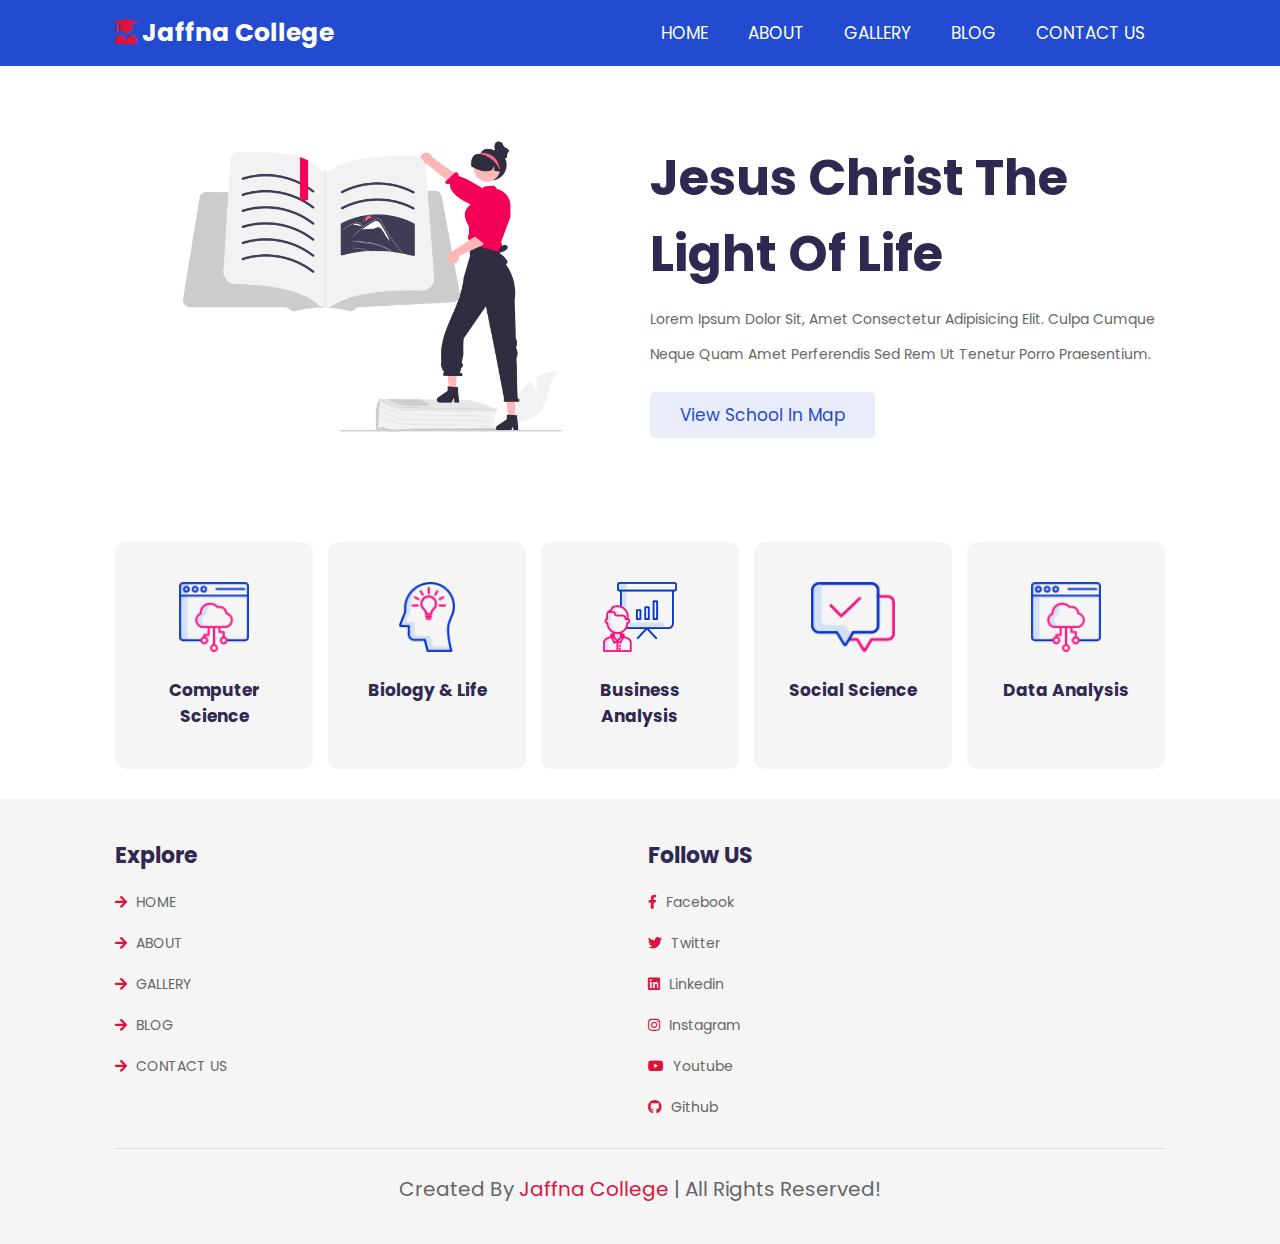
<file: index.html>
<!DOCTYPE html>
<html lang="en">

<head>
    <meta charset="UTF-8">
    <meta http-equiv="X-UA-Compatible" content="IE=edge">
    <meta name="viewport" content="width=device-width, initial-scale=1.0">
    <title>Jaffna College | HOME</title>
    <link rel="shortcut icon" type="images" href="images/logo.jpg">

    <!-- font awesome cdn link  -->
    <link rel="stylesheet" href="https://cdnjs.cloudflare.com/ajax/libs/font-awesome/5.15.4/css/all.min.css">

    <!-- custom css file link  -->
    <link rel="stylesheet" href="css/style.css">

</head>

<body>

    <!-- header section starts  -->

    <header class="header">

        <a href="index.html" class="logo"> <i class="fas fa-user-graduate"></i> Jaffna College </a>

        <div id="menu-btn" class="fas fa-bars"></div>

        <nav class="navbar">
            <ul>
                <li><a href="index.html">HOME</a></li>
                <li><a href="about.html">ABOUT</a></li>
                <li><a href="gallery1.html">GALLERY</a></li>
                <li><a href="blog.html">BLOG</a></li>
                <li><a href="ContactUs/contact.php">CONTACT US</a></li>
            </ul>
        </nav>

    </header>

    <!-- header section ends -->

    <!-- home section starts  -->

    <section class="home">

        <div class="image">
            <img src="images/home-img.png" alt="">
        </div>

        <div class="content">
            <h3>Jesus Christ the Light of Life</h3>
            <p>Lorem ipsum dolor sit, amet consectetur adipisicing elit. Culpa cumque neque quam amet perferendis sed rem ut tenetur porro praesentium.</p>
            <a href="map.html" class="btn">View school in map</a>
        </div>

    </section>

    <!-- home section ends -->

    <!-- categories section starts  -->

    <section class="category">

        <a href="#" class="box">
            <img src="images/category-1.png" alt="">
            <h3>computer science</h3>
        </a>

        <a href="#" class="box">
            <img src="images/category-2.png" alt="">
            <h3>biology & life</h3>
        </a>

        <a href="#" class="box">
            <img src="images/category-3.png" alt="">
            <h3>business analysis</h3>
        </a>

        <a href="#" class="box">
            <img src="images/category-4.png" alt="">
            <h3>social science</h3>
        </a>

        <a href="#" class="box">
            <img src="images/category-5.png" alt="">
            <h3>data analysis</h3>
        </a>

    </section>

    <!-- categories section ends -->












    <!-- footer section starts  -->

    <section class="footer">

        <div class="box-container">

            <div class="box">
                <h3>explore</h3>
                <a href="home.html"> <i class="fas fa-arrow-right"></i> HOME </a>
                <a href="about.html"> <i class="fas fa-arrow-right"></i> ABOUT </a>
                <a href="course-1.html"> <i class="fas fa-arrow-right"></i> GALLERY </a>
                <a href="course-2.html"> <i class="fas fa-arrow-right"></i> BLOG </a>
                <a href="teachers.html"> <i class="fas fa-arrow-right"></i> CONTACT US </a>
            </div>

            <div class="box">
                <h3>Follow US</h3>
                <a href="#"> <i class="fab fa-facebook-f"></i> facebook </a>
                <a href="#"> <i class="fab fa-twitter"></i> twitter </a>
                <a href="#"> <i class="fab fa-linkedin"></i> linkedin </a>
                <a href="#"> <i class="fab fa-instagram"></i> instagram </a>
                <a href="https://www.youtube.com/channel/UCXxTe5lB_fjn1H5azGBgWDw"> <i class="fab fa-youtube"></i> youtube </a>
                <a href="#"> <i class="fab fa-github"></i> github </a>
            </div>

        </div>

        <div class="credit"> created by <span>Jaffna College</span> | all rights reserved! </div>

    </section>

    <!-- footer section ends -->

    <!-- custom js file link  -->
    <script src="js/script.js"></script>

</body>

</html>
</file>
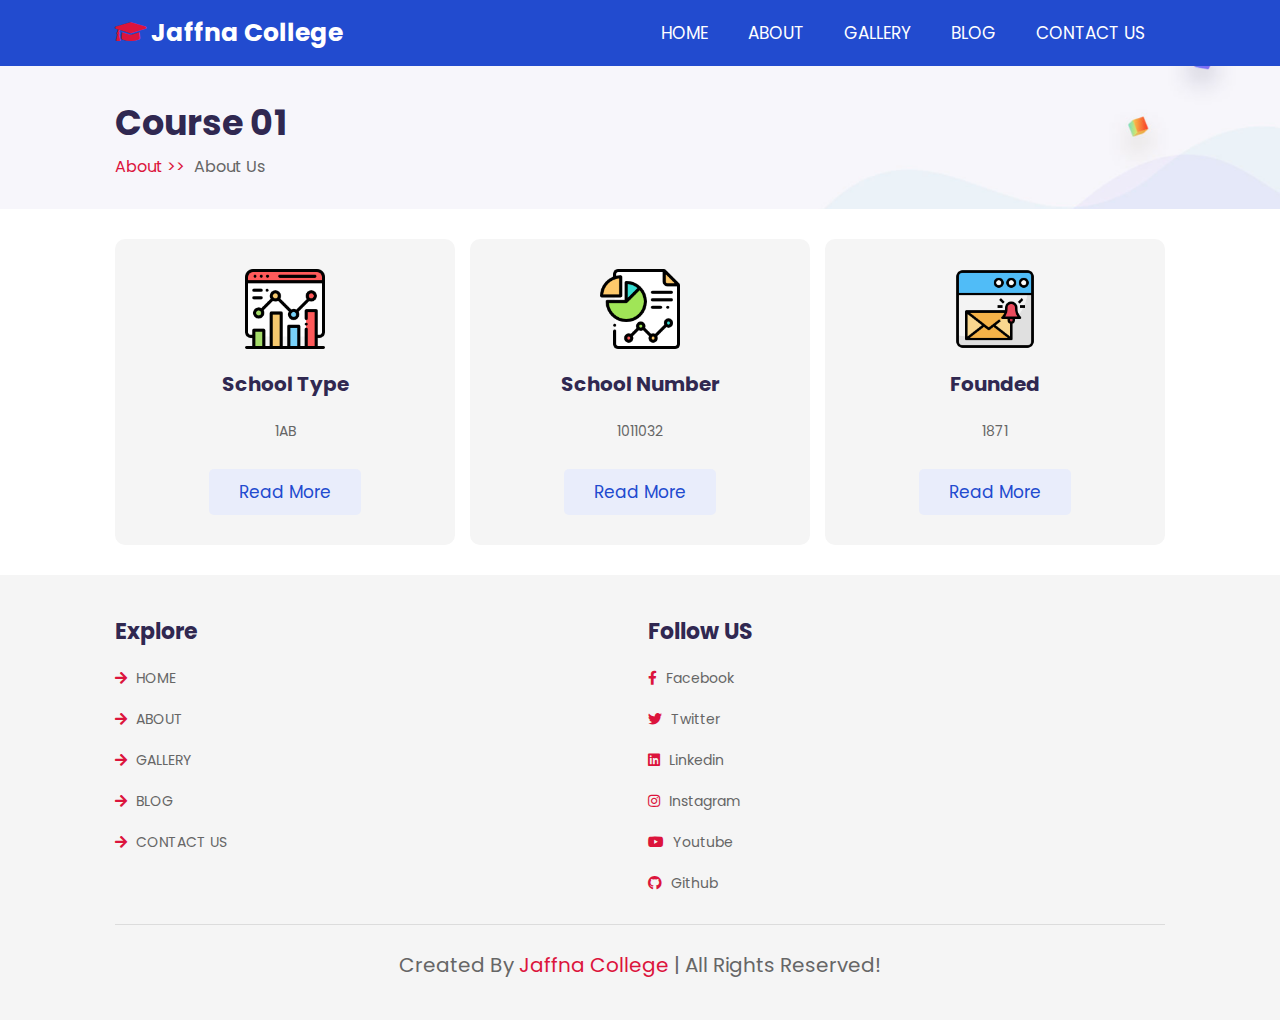
<file: about us.html>
<!DOCTYPE html>
<html lang="en">

<head>
    <meta charset="UTF-8">
    <meta http-equiv="X-UA-Compatible" content="IE=edge">
    <meta name="viewport" content="width=device-width, initial-scale=1.0">
    <title>Jaffna College | HOME</title>
    <link rel="shortcut icon" type="images" href="images/logo.jpg">

    <!-- font awesome cdn link  -->
    <link rel="stylesheet" href="https://cdnjs.cloudflare.com/ajax/libs/font-awesome/5.15.4/css/all.min.css">

    <!-- custom css file link  -->
    <link rel="stylesheet" href="css/style.css">

</head>

<body>

    <!-- header section starts  -->

    <header class="header">

        <a href="home.html" class="logo"> <i class="fas fa-graduation-cap"></i> Jaffna College </a>

        <div id="menu-btn" class="fas fa-bars"></div>

        <nav class="navbar">
            <ul>
                <li><a href="index.html">HOME</a></li>
                <li><a href="about.html">ABOUT</a></li>
                <li><a href="gallery1.html">GALLERY</a></li>
                <li><a href="blog.html">BLOG</a></li>
                <li><a href="ContactUs/contact.php">CONTACT US</a></li>
            </ul>
        </nav>

    </header>

    <!-- header section ends -->

    <section class="heading">
        <h3>course 01</h3>
        <p> <a href="home.html">about >></a> about us </p>
    </section>

    <!-- course-1 section starts  -->

    <section class="course-1">

        <div class="box">
            <img src="images/1.png" alt="">
            <h3>School Type</h3>
            <p>1AB</p>
            <a href="#" class="btn">read more</a>
        </div>

        <div class="box">
            <img src="images/2.png" alt="">
            <h3>School number</h3>
            <p>1011032</p>
            <a href="#" class="btn">read more</a>
        </div>

        <div class="box">
            <img src="images/3.png" alt="">
            <h3>Founded</h3>
            <p>1871</p>
            <a href="#" class="btn">read more</a>
        </div>

    </section>

    <!-- course-1 section ends -->














    <!-- footer section starts  -->

    <section class="footer">

        <div class="box-container">

            <div class="box">
                <h3>explore</h3>
                <a href="home.html"> <i class="fas fa-arrow-right"></i> HOME </a>
                <a href="about.html"> <i class="fas fa-arrow-right"></i> ABOUT </a>
                <a href="course-1.html"> <i class="fas fa-arrow-right"></i> GALLERY </a>
                <a href="course-2.html"> <i class="fas fa-arrow-right"></i> BLOG </a>
                <a href="teachers.html"> <i class="fas fa-arrow-right"></i> CONTACT US </a>
            </div>

            <div class="box">
                <h3>Follow US</h3>
                <a href="#"> <i class="fab fa-facebook-f"></i> facebook </a>
                <a href="#"> <i class="fab fa-twitter"></i> twitter </a>
                <a href="#"> <i class="fab fa-linkedin"></i> linkedin </a>
                <a href="#"> <i class="fab fa-instagram"></i> instagram </a>
                <a href="https://www.youtube.com/channel/UCXxTe5lB_fjn1H5azGBgWDw"> <i class="fab fa-youtube"></i> youtube </a>
                <a href="#"> <i class="fab fa-github"></i> github </a>
            </div>

        </div>

        <div class="credit"> created by <span>Jaffna College</span> | all rights reserved! </div>

    </section>


    <!-- custom js file link  -->
    <script src="js/script.js"></script>

</body>

</html>
</file>
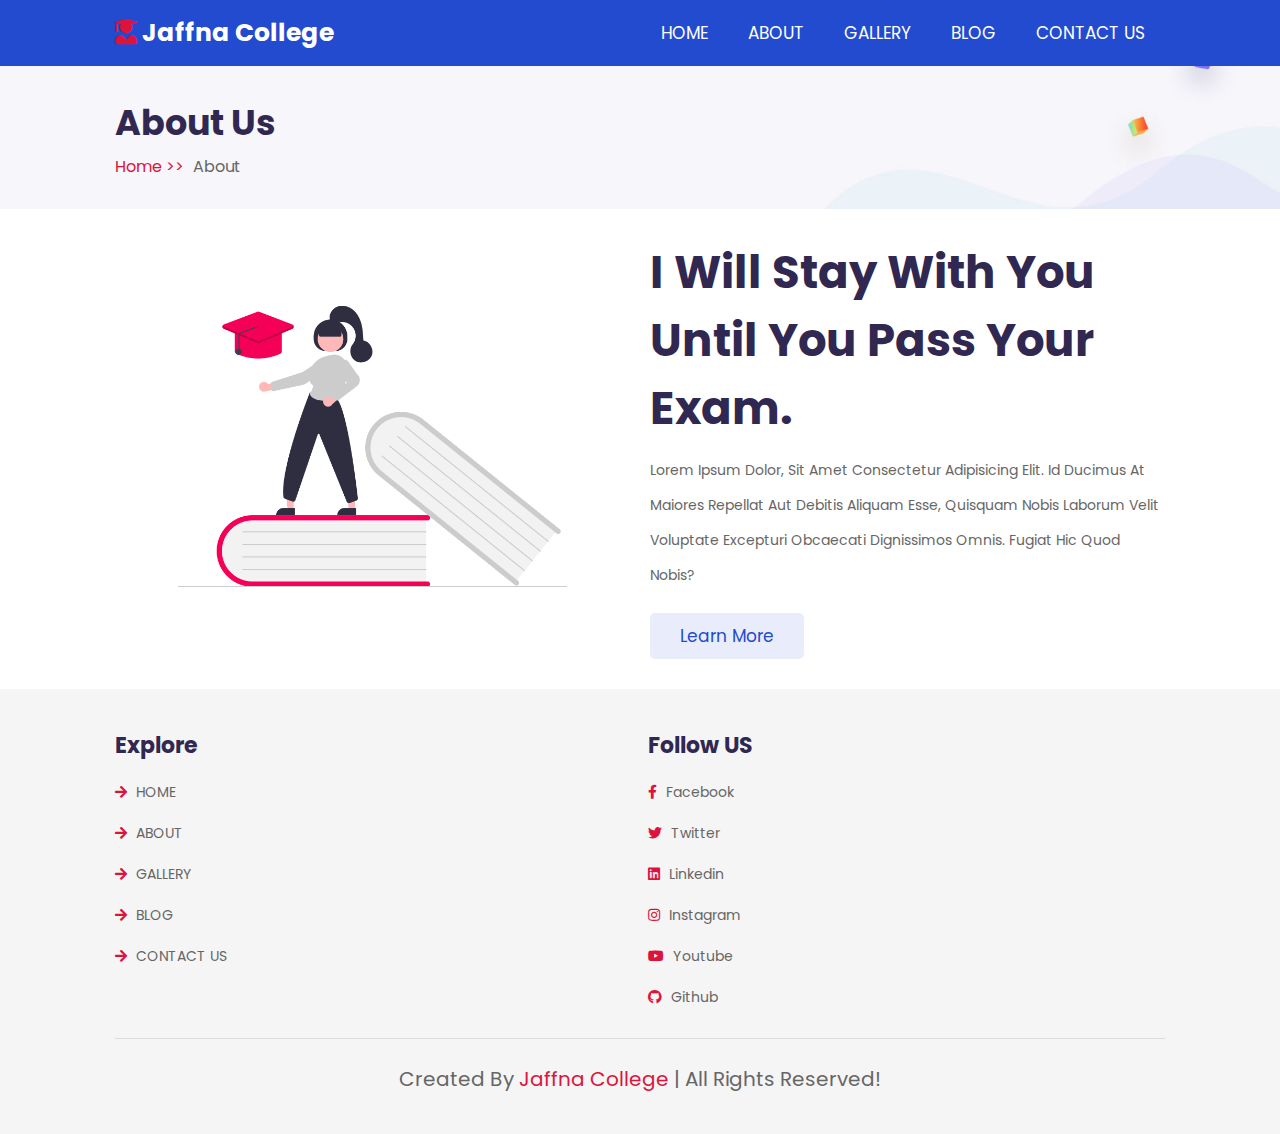
<file: about.html>
<!DOCTYPE html>
<html lang="en">

<head>
    <meta charset="UTF-8">
    <meta http-equiv="X-UA-Compatible" content="IE=edge">
    <meta name="viewport" content="width=device-width, initial-scale=1.0">
    <title>Jaffna College | About</title>
    <link rel="shortcut icon" type="images" href="images/logo.jpg">

    <!-- font awesome cdn link  -->
    <link rel="stylesheet" href="https://cdnjs.cloudflare.com/ajax/libs/font-awesome/5.15.4/css/all.min.css">

    <!-- custom css file link  -->
    <link rel="stylesheet" href="css/style.css">

</head>

<body>

    <!-- header section starts  -->

    <header class="header">

        <a href="index.html" class="logo"> <i class="fas fa-user-graduate"></i> Jaffna College </a>

        <div id="menu-btn" class="fas fa-bars"></div>

        <nav class="navbar">
            <ul>
                <li><a href="index.html">HOME</a></li>
                <li><a href="about.html">ABOUT</a></li>
                <li><a href="gallery1.html">GALLERY</a></li>
                <li><a href="blog.html">BLOG</a></li>
                <li><a href="ContactUs/contact.php">CONTACT US</a></li>
            </ul>
        </nav>

    </header>

    <!-- header section ends -->

    <section class="heading">
        <h3>about us</h3>
        <p> <a href="home.html">home >></a> about </p>
    </section>

    <!-- about section starts  -->

    <section class="about">

        <div class="image">
            <img src="images/about-img.png" alt="">
        </div>

        <div class="content">
            <h3>I will stay with you until you pass your exam.</h3>
            <p>Lorem ipsum dolor, sit amet consectetur adipisicing elit. Id ducimus at maiores repellat aut debitis aliquam esse, quisquam nobis laborum velit voluptate excepturi obcaecati dignissimos omnis. Fugiat hic quod nobis?</p>
            <a href="about us.html" class="btn">learn more</a>
        </div>

    </section>

    <!-- about section ends -->






















    <!-- footer section starts  -->

    <section class="footer">

        <div class="box-container">

            <div class="box">
                <h3>explore</h3>
                <a href="home.html"> <i class="fas fa-arrow-right"></i> HOME </a>
                <a href="about.html"> <i class="fas fa-arrow-right"></i> ABOUT </a>
                <a href="course-1.html"> <i class="fas fa-arrow-right"></i> GALLERY </a>
                <a href="course-2.html"> <i class="fas fa-arrow-right"></i> BLOG </a>
                <a href="teachers.html"> <i class="fas fa-arrow-right"></i> CONTACT US </a>
            </div>

            <div class="box">
                <h3>Follow US</h3>
                <a href="#"> <i class="fab fa-facebook-f"></i> facebook </a>
                <a href="#"> <i class="fab fa-twitter"></i> twitter </a>
                <a href="#"> <i class="fab fa-linkedin"></i> linkedin </a>
                <a href="#"> <i class="fab fa-instagram"></i> instagram </a>
                <a href="https://www.youtube.com/channel/UCXxTe5lB_fjn1H5azGBgWDw"> <i class="fab fa-youtube"></i> youtube </a>
                <a href="#"> <i class="fab fa-github"></i> github </a>
            </div>

        </div>

        <div class="credit"> created by <span>Jaffna College</span> | all rights reserved! </div>

    </section>


    <!-- custom js file link  -->
    <script src="js/script.js"></script>

</body>

</html>
</file>
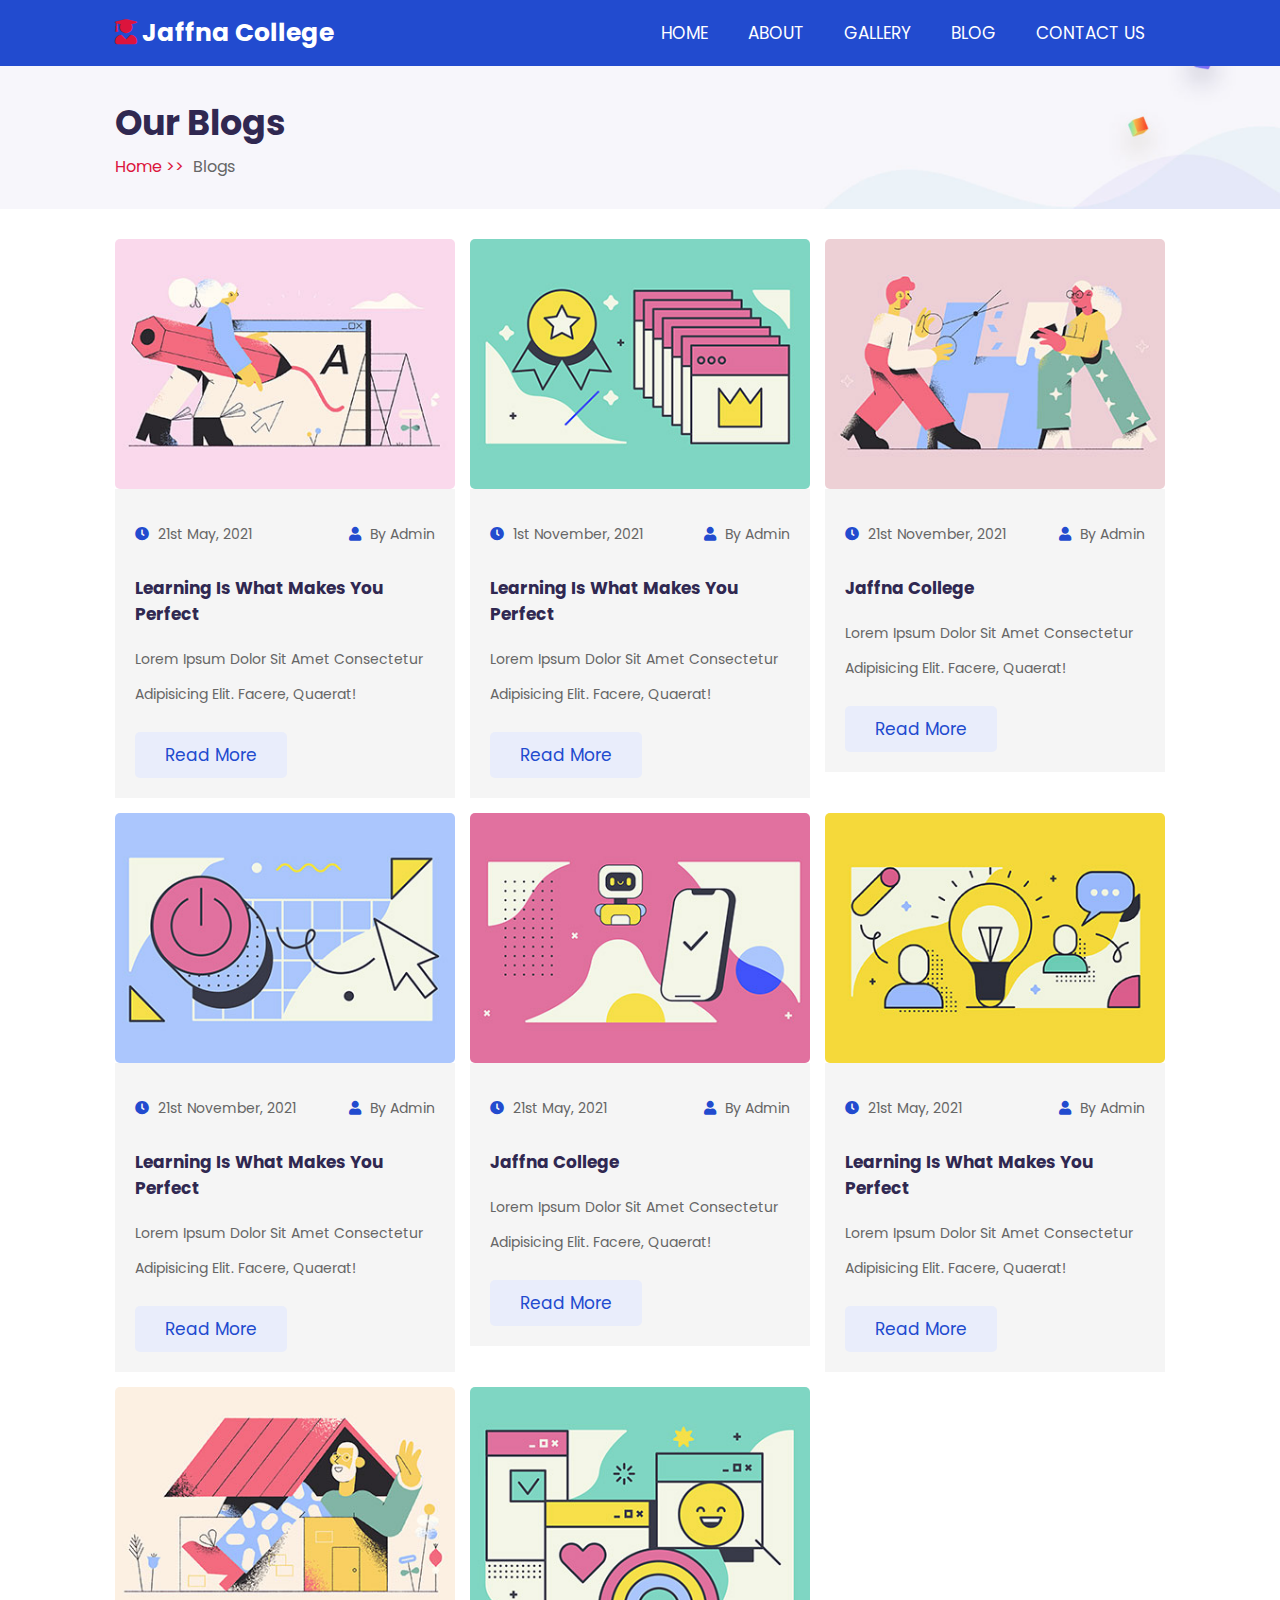
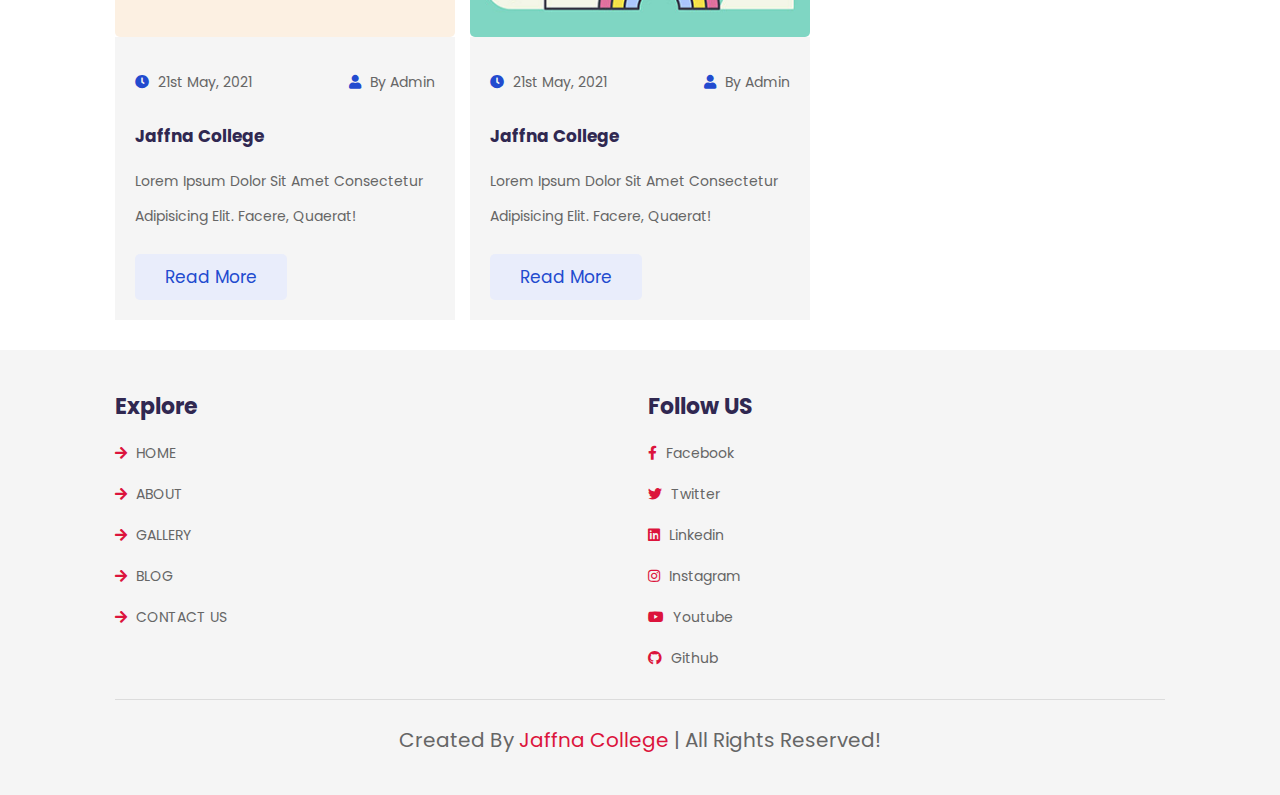
<file: blog.html>
<!DOCTYPE html>
<html lang="en">

<head>
    <meta charset="UTF-8">
    <meta http-equiv="X-UA-Compatible" content="IE=edge">
    <meta name="viewport" content="width=device-width, initial-scale=1.0">
    <title>Jaffna College | Blog</title>
    <link rel="shortcut icon" type="images" href="images/logo.jpg">

    <!-- font awesome cdn link  -->
    <link rel="stylesheet" href="https://cdnjs.cloudflare.com/ajax/libs/font-awesome/5.15.4/css/all.min.css">

    <!-- custom css file link  -->
    <link rel="stylesheet" href="css/style.css">

</head>

<body>

    <!-- header section starts  -->

    <header class="header">

        <a href="index.html" class="logo"> <i class="fas fa-user-graduate"></i> Jaffna College </a>

        <div id="menu-btn" class="fas fa-bars"></div>

        <nav class="navbar">
            <ul>
                <li><a href="index.html">HOME</a></li>
                <li><a href="about.html">ABOUT</a></li>
                <li><a href="gallery1.html">GALLERY</a></li>
                <li><a href="blog.html">BLOG</a></li>
                <li><a href="ContactUs/contact.php">CONTACT US</a></li>
            </ul>
        </nav>

    </header>

    <!-- header section ends -->

    <section class="heading">
        <h3>our blogs</h3>
        <p> <a href="home.html">home >></a> blogs </p>
    </section>

    <!-- blog section starts  -->

    <section class="blog">

        <div class="box">
            <div class="image">
                <img src="images/blog-1.jpg" alt="">
            </div>
            <div class="content">
                <div class="icons">
                    <a href="#"> <i class="fas fa-clock"></i> 21st may, 2021 </a>
                    <a href="#"> <i class="fas fa-user"></i> by admin </a>
                </div>
                <h3>learning is what makes you perfect</h3>
                <p>Lorem ipsum dolor sit amet consectetur adipisicing elit. Facere, quaerat!</p>
                <a href="#" class="btn">read more</a>
            </div>
        </div>

        <div class="box">
            <div class="image">
                <img src="images/blog-2.jpg" alt="">
            </div>
            <div class="content">
                <div class="icons">
                    <a href="#"> <i class="fas fa-clock"></i> 1st november, 2021 </a>
                    <a href="#"> <i class="fas fa-user"></i> by admin </a>
                </div>
                <h3>learning is what makes you perfect</h3>
                <p>Lorem ipsum dolor sit amet consectetur adipisicing elit. Facere, quaerat!</p>
                <a href="#" class="btn">read more</a>
            </div>
        </div>

        <div class="box">
            <div class="image">
                <img src="images/blog-3.jpg" alt="">
            </div>
            <div class="content">
                <div class="icons">
                    <a href="#"> <i class="fas fa-clock"></i> 21st november, 2021 </a>
                    <a href="#"> <i class="fas fa-user"></i> by admin </a>
                </div>
                <h3>Jaffna College</h3>
                <p>Lorem ipsum dolor sit amet consectetur adipisicing elit. Facere, quaerat!</p>
                <a href="#" class="btn">read more</a>
            </div>
        </div>

        <div class="box">
            <div class="image">
                <img src="images/blog-4.jpg" alt="">
            </div>
            <div class="content">
                <div class="icons">
                    <a href="#"> <i class="fas fa-clock"></i> 21st november, 2021 </a>
                    <a href="#"> <i class="fas fa-user"></i> by admin </a>
                </div>
                <h3>learning is what makes you perfect</h3>
                <p>Lorem ipsum dolor sit amet consectetur adipisicing elit. Facere, quaerat!</p>
                <a href="#" class="btn">read more</a>
            </div>
        </div>

        <div class="box">
            <div class="image">
                <img src="images/blog-5.jpg" alt="">
            </div>
            <div class="content">
                <div class="icons">
                    <a href="#"> <i class="fas fa-clock"></i> 21st may, 2021 </a>
                    <a href="#"> <i class="fas fa-user"></i> by admin </a>
                </div>
                <h3>Jaffna College</h3>
                <p>Lorem ipsum dolor sit amet consectetur adipisicing elit. Facere, quaerat!</p>
                <a href="#" class="btn">read more</a>
            </div>
        </div>

        <div class="box">
            <div class="image">
                <img src="images/blog-6.jpg" alt="">
            </div>
            <div class="content">
                <div class="icons">
                    <a href="#"> <i class="fas fa-clock"></i> 21st may, 2021 </a>
                    <a href="#"> <i class="fas fa-user"></i> by admin </a>
                </div>
                <h3>learning is what makes you perfect</h3>
                <p>Lorem ipsum dolor sit amet consectetur adipisicing elit. Facere, quaerat!</p>
                <a href="#" class="btn">read more</a>
            </div>
        </div>

        <div class="box">
            <div class="image">
                <img src="images/blog-7.jpg" alt="">
            </div>
            <div class="content">
                <div class="icons">
                    <a href="#"> <i class="fas fa-clock"></i> 21st may, 2021 </a>
                    <a href="#"> <i class="fas fa-user"></i> by admin </a>
                </div>
                <h3>Jaffna College</h3>
                <p>Lorem ipsum dolor sit amet consectetur adipisicing elit. Facere, quaerat!</p>
                <a href="#" class="btn">read more</a>
            </div>
        </div>

        <div class="box">
            <div class="image">
                <img src="images/blog-8.jpg" alt="">
            </div>
            <div class="content">
                <div class="icons">
                    <a href="#"> <i class="fas fa-clock"></i> 21st may, 2021 </a>
                    <a href="#"> <i class="fas fa-user"></i> by admin </a>
                </div>
                <h3>Jaffna College</h3>
                <p>Lorem ipsum dolor sit amet consectetur adipisicing elit. Facere, quaerat!</p>
                <a href="#" class="btn">read more</a>
            </div>
        </div>

    </section>

    <!-- blog section ends -->












    <!-- footer section starts  -->

    <section class="footer">

        <div class="box-container">

            <div class="box">
                <h3>explore</h3>
                <a href="home.html"> <i class="fas fa-arrow-right"></i> HOME </a>
                <a href="about.html"> <i class="fas fa-arrow-right"></i> ABOUT </a>
                <a href="course-1.html"> <i class="fas fa-arrow-right"></i> GALLERY </a>
                <a href="course-2.html"> <i class="fas fa-arrow-right"></i> BLOG </a>
                <a href="teachers.html"> <i class="fas fa-arrow-right"></i> CONTACT US </a>
            </div>

            <div class="box">
                <h3>Follow US</h3>
                <a href="#"> <i class="fab fa-facebook-f"></i> facebook </a>
                <a href="#"> <i class="fab fa-twitter"></i> twitter </a>
                <a href="#"> <i class="fab fa-linkedin"></i> linkedin </a>
                <a href="#"> <i class="fab fa-instagram"></i> instagram </a>
                <a href="https://www.youtube.com/channel/UCXxTe5lB_fjn1H5azGBgWDw"> <i class="fab fa-youtube"></i> youtube </a>
                <a href="#"> <i class="fab fa-github"></i> github </a>
            </div>

        </div>

        <div class="credit"> created by <span>Jaffna College</span> | all rights reserved! </div>

    </section>


    <!-- footer section ends -->

    <!-- custom js file link  -->
    <script src="js/script.js"></script>

</body>

</html>
</file>
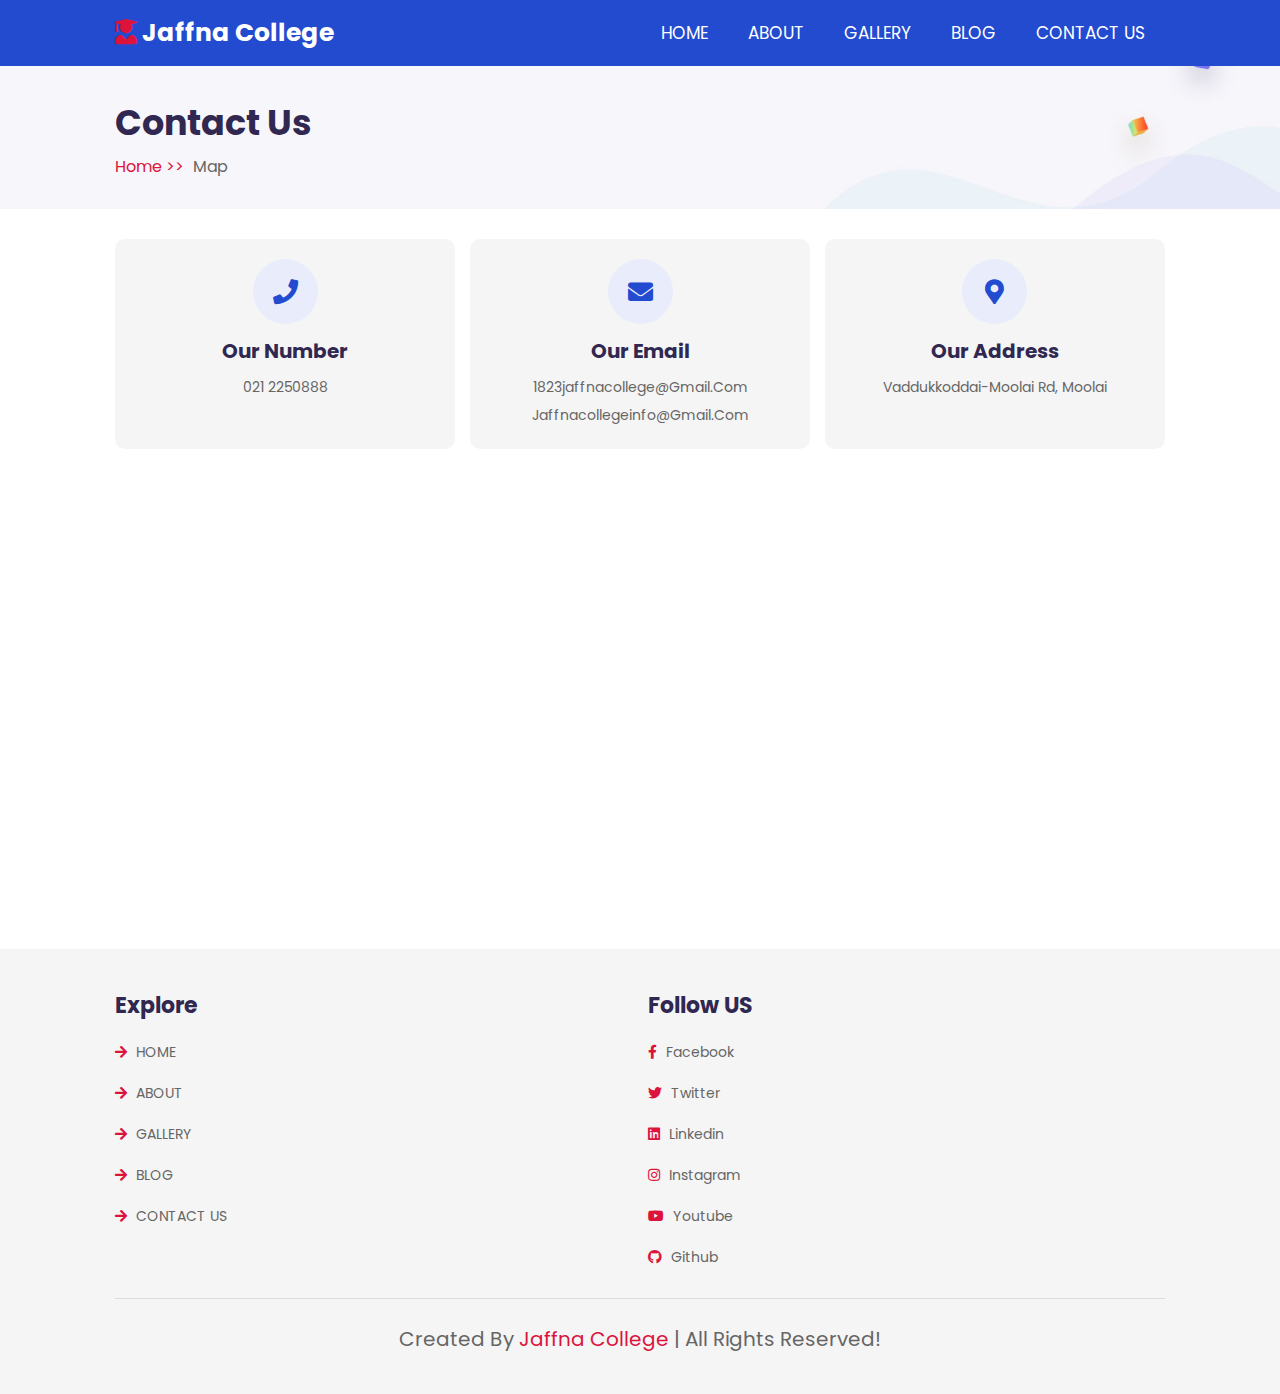
<file: map.html>
<!DOCTYPE html>
<html lang="en">

<head>
    <meta charset="UTF-8">
    <meta http-equiv="X-UA-Compatible" content="IE=edge">
    <meta name="viewport" content="width=device-width, initial-scale=1.0">
    <title>Jaffna College | Map</title>
    <link rel="shortcut icon" type="images" href="images/logo.jpg">

    <!-- font awesome cdn link  -->
    <link rel="stylesheet" href="https://cdnjs.cloudflare.com/ajax/libs/font-awesome/5.15.4/css/all.min.css">

    <!-- custom css file link  -->
    <link rel="stylesheet" href="css/style.css">

</head>

<body>

    <!-- header section starts  -->

    <header class="header">

        <a href="index.html" class="logo"> <i class="fas fa-user-graduate"></i> Jaffna College </a>

        <div id="menu-btn" class="fas fa-bars"></div>

        <nav class="navbar">
            <ul>
                <li><a href="index.html">HOME</a></li>
                <li><a href="about.html">ABOUT</a></li>
                <li><a href="gallery1.html">GALLERY</a></li>
                <li><a href="blog.html">BLOG</a></li>
                <li><a href="ContactUs/contact.php">CONTACT US</a></li>
            </ul>
        </nav>
    </header>

    <!-- header section ends -->

    <section class="heading">
        <h3>contact us</h3>
        <p> <a href="index.html">home >></a> map </p>
    </section>

    <section class="contact">

        <div class="icons-container">

            <div class="icons">
                <i class="fas fa-phone"></i>
                <h3>our number</h3>
                <p>021 2250888</p>
            </div>

            <div class="icons">
                <i class="fas fa-envelope"></i>
                <h3>our email</h3>
                <p>1823jaffnacollege@gmail.com</p>
                <p>jaffnacollegeinfo@gmail.com</p>
            </div>

            <div class="icons">
                <i class="fas fa-map-marker-alt"></i>
                <h3>our address</h3>
                <p>Vaddukkoddai-Moolai Rd, Moolai</p>
            </div>

        </div>

        <div class="row">


            <iframe src="https://www.google.com/maps/embed?pb=!1m18!1m12!1m3!1d1855.8688399272144!2d79.94918006077444!3d9.727963821734969!2m3!1f0!2f0!3f0!3m2!1i1024!2i768!4f13.1!3m3!1m2!1s0x3afe52e98d542dcb%3A0x8bad045e1da0295f!2sJaffna%20College!5e0!3m2!1sen!2slk!4v1638664355468!5m2!1sen!2slk"
                width="600" height="450" style="border:0;" allowfullscreen="" loading="lazy"></iframe>

        </div>

    </section>













    <!-- footer section starts  -->

    <section class="footer">

        <div class="box-container">

            <div class="box">
                <h3>explore</h3>
                <a href="home.html"> <i class="fas fa-arrow-right"></i> HOME </a>
                <a href="about.html"> <i class="fas fa-arrow-right"></i> ABOUT </a>
                <a href="course-1.html"> <i class="fas fa-arrow-right"></i> GALLERY </a>
                <a href="course-2.html"> <i class="fas fa-arrow-right"></i> BLOG </a>
                <a href="teachers.html"> <i class="fas fa-arrow-right"></i> CONTACT US </a>
            </div>

            <div class="box">
                <h3>Follow US</h3>
                <a href="#"> <i class="fab fa-facebook-f"></i> facebook </a>
                <a href="#"> <i class="fab fa-twitter"></i> twitter </a>
                <a href="#"> <i class="fab fa-linkedin"></i> linkedin </a>
                <a href="#"> <i class="fab fa-instagram"></i> instagram </a>
                <a href="https://www.youtube.com/channel/UCXxTe5lB_fjn1H5azGBgWDw"> <i class="fab fa-youtube"></i> youtube </a>
                <a href="#"> <i class="fab fa-github"></i> github </a>
            </div>

        </div>

        <div class="credit"> created by <span>Jaffna College</span> | all rights reserved! </div>

    </section>


    <!-- custom js file link  -->
    <script src="js/script.js"></script>

</body>

</html>
</file>
<file: css/style.css>
@import url("https://fonts.googleapis.com/css2?family=Poppins:wght@100;300;400;500;600&display=swap");
* {
    font-family: 'Poppins', sans-serif;
    margin: 0;
    padding: 0;
    -webkit-box-sizing: border-box;
    box-sizing: border-box;
    text-transform: capitalize;
    text-decoration: none;
    outline: none;
    border: none;
    -webkit-transition: all .2s linear;
    transition: all .2s linear;
}

html {
    font-size: 62.5%;
    overflow-x: hidden;
}

section {
    padding: 3rem 9%;
}

#icon {
    width: 30px;
    cursor: pointer;
}

.btn {
    display: inline-block;
    margin-top: 1rem;
    padding: 1rem 3rem;
    background: #e9edfb;
    color: #224bcf;
    cursor: pointer;
    border-radius: .5rem;
    font-size: 1.7rem;
}

.btn:hover {
    color: #fff;
    background: #224bcf;
}

.heading {
    background: url(../images/heading-bg.png) no-repeat;
    background-size: cover;
    background-position: center;
}

.heading h3 {
    font-size: 3.5rem;
    color: #302851;
}

.heading p {
    font-size: 1.6rem;
    color: #666;
    padding-top: .5rem;
}

.heading p a {
    padding-right: .5rem;
    color: crimson;
}

.heading p a:hover {
    color: #224bcf
}

.header {
    position: -webkit-sticky;
    position: sticky;
    top: 0;
    left: 0;
    right: 0;
    z-index: 1000;
    display: -webkit-box;
    display: -ms-flexbox;
    display: flex;
    -webkit-box-align: center;
    -ms-flex-align: center;
    align-items: center;
    -webkit-box-pack: justify;
    -ms-flex-pack: justify;
    justify-content: space-between;
    padding: 0 9%;
    background: #224bcf;
}

.header .logo {
    font-size: 2.5rem;
    font-weight: bolder;
    color: #fff;
}

.header .logo i {
    color: crimson;
}

.header .navbar ul {
    list-style: none;
}

.header .navbar ul li {
    position: relative;
    float: left;
}

.header .navbar ul li:hover ul {
    display: block;
}

.header .navbar ul li a {
    padding: 2rem;
    display: block;
    font-size: 1.7rem;
    color: #fff;
}

.header .navbar ul li a:hover {
    background: crimson;
}

.header .navbar ul li ul {
    position: absolute;
    left: 0;
    width: 20rem;
    background: #224bcf;
    display: none;
}

.header .navbar ul li ul li {
    width: 100%;
}

#menu-btn {
    cursor: pointer;
    color: #fff;
    font-size: 2.5rem;
    display: none;
}

.home {
    display: -webkit-box;
    display: -ms-flexbox;
    display: flex;
    -webkit-box-align: center;
    -ms-flex-align: center;
    align-items: center;
    -ms-flex-wrap: wrap;
    flex-wrap: wrap;
    gap: 2rem;
}

.home .image {
    -webkit-box-flex: 1;
    -ms-flex: 1 1 42rem;
    flex: 1 1 42rem;
}

.home .image img {
    width: 100%;
}

.home .content {
    -webkit-box-flex: 1;
    -ms-flex: 1 1 42rem;
    flex: 1 1 42rem;
}

.home .content h3 {
    color: #302851;
    font-size: 5rem;
}

.home .content p {
    font-size: 1.4rem;
    color: #666;
    padding: 1rem 0;
    line-height: 2.5;
}

.category {
    display: -ms-grid;
    display: grid;
    -ms-grid-columns: (minmax(16rem, 1fr))[auto-fit];
    grid-template-columns: repeat(auto-fit, minmax(16rem, 1fr));
    gap: 1.5rem;
}

.category .box {
    border-radius: 1rem;
    background: #f5f5f5;
    padding: 4rem 3rem;
    text-align: center;
}

.category .box img {
    height: 7rem;
    margin-bottom: 2rem;
}

.category .box h3 {
    font-size: 1.7rem;
    color: #302851;
}

.about {
    display: -webkit-box;
    display: -ms-flexbox;
    display: flex;
    -webkit-box-align: center;
    -ms-flex-align: center;
    align-items: center;
    -ms-flex-wrap: wrap;
    flex-wrap: wrap;
    gap: 2rem;
}

.about .image {
    -webkit-box-flex: 1;
    -ms-flex: 1 1 42rem;
    flex: 1 1 42rem;
}

.about .image img {
    width: 100%;
}

.about .content {
    -webkit-box-flex: 1;
    -ms-flex: 1 1 42rem;
    flex: 1 1 42rem;
}

.about .content h3 {
    color: #302851;
    font-size: 4.5rem;
}

.about .content p {
    font-size: 1.4rem;
    padding: 1rem 0;
    color: #666;
    line-height: 2.5;
}

.course-1 {
    display: -ms-grid;
    display: grid;
    -ms-grid-columns: (minmax(31rem, 1fr))[auto-fit];
    grid-template-columns: repeat(auto-fit, minmax(31rem, 1fr));
    gap: 1.5rem;
}

.course-1 .box {
    background: #f5f5f5;
    border-radius: 1rem;
    text-align: center;
    padding: 3rem 2rem;
}

.course-1 .box img {
    margin-bottom: 1rem;
    height: 8rem;
}

.course-1 .box h3 {
    font-size: 2rem;
    color: #302851;
    padding: .5rem 0;
}

.course-1 .box p {
    font-size: 1.4rem;
    color: #666;
    line-height: 2.5;
    padding: 1rem 0;
}

.course-2 {
    display: -ms-grid;
    display: grid;
    -ms-grid-columns: (minmax(31rem, 1fr))[auto-fit];
    grid-template-columns: repeat(auto-fit, minmax(31rem, 1fr));
    gap: 1.5rem;
}

.course-2 .box {
    padding: 2rem;
    border-radius: 1rem;
    background: #f5f5f5;
}

.course-2 .box .image {
    margin-bottom: 2rem;
    text-align: center;
}

.course-2 .box .image img {
    height: 22rem;
}

.course-2 .box .content span {
    font-size: 1.4rem;
    color: crimson;
    background: #ffeaf4;
    padding: .5rem 1rem;
}

.course-2 .box .content h3 {
    color: #302851;
    line-height: 2;
    margin-top: 1.5rem;
    font-size: 2rem;
}

.course-2 .box .content p {
    font-size: 1.4rem;
    color: #666;
    line-height: 2.5;
    padding: 1rem 0;
}

.course-2 .box .content .icons {
    margin-top: 2rem;
    padding-top: 2rem;
    display: -webkit-box;
    display: -ms-flexbox;
    display: flex;
    -webkit-box-align: center;
    -ms-flex-align: center;
    align-items: center;
    -webkit-box-pack: justify;
    -ms-flex-pack: justify;
    justify-content: space-between;
    border-top: 0.1rem solid rgba(0, 0, 0, 0.1);
}

.course-2 .box .content .icons a {
    font-size: 1.4rem;
    color: #666;
}

.course-2 .box .content .icons a:hover {
    color: crimson;
}

.course-2 .box .content .icons a i {
    padding-right: .5rem;
    color: crimson;
}

.course-3 {
    display: -ms-grid;
    display: grid;
    -ms-grid-columns: (minmax(31rem, 1fr))[auto-fit];
    grid-template-columns: repeat(auto-fit, minmax(31rem, 1fr));
    gap: 1.5rem;
}

.course-3 .box {
    text-align: center;
    overflow: hidden;
}

.course-3 .box:hover .video video {
    -webkit-transform: scale(1.1);
    transform: scale(1.1);
}

.course-3 .box .video {
    height: 25rem;
    width: 100%;
    overflow: hidden;
    border-radius: .5rem;
    position: relative;
}

.course-3 .box .video video {
    height: 100%;
    width: 100%;
    -o-object-fit: cover;
    object-fit: cover;
    cursor: pointer;
}

.course-3 .box .video i {
    position: absolute;
    top: 50%;
    left: 50%;
    -webkit-transform: translate(-50%, -50%);
    transform: translate(-50%, -50%);
    font-size: 2rem;
    height: 5rem;
    width: 5rem;
    line-height: 5rem;
    border-radius: 50%;
    background: #fff;
    color: #302851;
    pointer-events: none;
    z-index: 10;
}

.course-3 .box .content {
    padding-top: 1rem;
}

.course-3 .box .content h3 {
    font-size: 1.7rem;
    color: #302851;
    padding: .5rem 0;
}

.course-3 .box .content p {
    font-size: 1.5rem;
    color: #666;
}

.main-video {
    position: fixed;
    top: 0;
    left: 0;
    z-index: 10000;
    background: rgba(0, 0, 0, 0.7);
    display: -webkit-box;
    display: -ms-flexbox;
    display: flex;
    -webkit-box-align: center;
    -ms-flex-align: center;
    align-items: center;
    -webkit-box-pack: center;
    -ms-flex-pack: center;
    justify-content: center;
    height: 100%;
    width: 100%;
    display: none;
}

.main-video.active {
    display: -webkit-box;
    display: -ms-flexbox;
    display: flex;
}

.main-video #close-vid {
    position: absolute;
    top: 1.5rem;
    right: 2.5rem;
    font-size: 6rem;
    color: #fff;
    cursor: pointer;
}

.main-video video {
    width: 80%;
    border: 0.5rem solid #fff;
    border-radius: .5rem;
}

.teachers {
    display: -ms-grid;
    display: grid;
    -ms-grid-columns: (minmax(27rem, 1fr))[auto-fit];
    grid-template-columns: repeat(auto-fit, minmax(27rem, 1fr));
    gap: 1.5rem;
}

.teachers .box {
    text-align: center;
    overflow: hidden;
}

.teachers .box:hover .image .share {
    -webkit-transform: translateY(0);
    transform: translateY(0);
}

.teachers .box:hover .image .share a {
    -webkit-transform: translateY(-1rem);
    transform: translateY(-1rem);
    opacity: 1;
    -webkit-transition: -webkit-transform .2s .2s;
    transition: -webkit-transform .2s .2s;
    transition: transform .2s .2s;
    transition: transform .2s .2s, -webkit-transform .2s .2s;
}

.teachers .box .image {
    overflow: hidden;
    height: 32rem;
    width: 100%;
    position: relative;
    border-radius: 1rem;
}

.teachers .box .image .share {
    position: absolute;
    top: 0;
    left: 0;
    height: 100%;
    width: 100%;
    background: rgba(0, 0, 0, 0.7);
    display: -webkit-box;
    display: -ms-flexbox;
    display: flex;
    -webkit-box-align: end;
    -ms-flex-align: end;
    align-items: flex-end;
    -webkit-box-pack: center;
    -ms-flex-pack: center;
    justify-content: center;
    z-index: 10;
    overflow: hidden;
    -webkit-transform: translateY(-100%);
    transform: translateY(-100%);
}

.teachers .box .image .share a {
    font-size: 2.5rem;
    margin: 2rem 1.5rem;
    color: #fff;
    -webkit-transform: translateY(5rem);
    transform: translateY(5rem);
    opacity: 0;
}

.teachers .box .image .share a:hover {
    color: crimson;
}

.teachers .box .image img {
    height: 100%;
    width: 100%;
    -o-object-fit: cover;
    object-fit: cover;
}

.teachers .box .content {
    padding-top: 1rem;
}

.teachers .box .content h3 {
    font-size: 2rem;
    color: #302851;
}

.teachers .box .content span {
    color: #666;
    font-size: 1.5rem;
}

.blog {
    display: -ms-grid;
    display: grid;
    -ms-grid-columns: (minmax(31rem, 1fr))[auto-fit];
    grid-template-columns: repeat(auto-fit, minmax(31rem, 1fr));
    gap: 1.5rem;
}

.blog .box .image {
    height: 25rem;
    width: 100%;
    overflow: hidden;
}

.blog .box .image img {
    height: 100%;
    width: 100%;
    -o-object-fit: cover;
    object-fit: cover;
    border-radius: .5rem;
}

.blog .box .content {
    padding: 2rem;
    background: #f5f5f5;
}

.blog .box .content .icons {
    padding: 1.5rem 0;
    margin-bottom: 1rem;
    display: -webkit-box;
    display: -ms-flexbox;
    display: flex;
    -webkit-box-align: center;
    -ms-flex-align: center;
    align-items: center;
    -webkit-box-pack: justify;
    -ms-flex-pack: justify;
    justify-content: space-between;
}

.blog .box .content .icons a {
    font-size: 1.4rem;
    color: #666;
}

.blog .box .content .icons a:hover {
    color: #224bcf;
}

.blog .box .content .icons a i {
    padding-right: .5rem;
    color: #224bcf;
}

.blog .box .content h3 {
    font-size: 1.7rem;
    padding: .5rem 0;
    color: #302851;
}

.blog .box .content p {
    padding: 1rem 0;
    font-size: 1.4rem;
    line-height: 2.5;
    color: #666;
}

.contact .icons-container {
    display: -ms-grid;
    display: grid;
    -ms-grid-columns: (minmax(30rem, 1fr))[auto-fit];
    grid-template-columns: repeat(auto-fit, minmax(30rem, 1fr));
    gap: 1.5rem;
}

.contact .icons-container .icons {
    text-align: center;
    padding: 2rem;
    border-radius: 1rem;
    background: #f5f5f5;
    margin-bottom: 2rem;
}

.contact .icons-container .icons i {
    height: 6.5rem;
    width: 6.5rem;
    line-height: 6.5rem;
    font-size: 2.5rem;
    color: #224bcf;
    background: #e9edfb;
    border-radius: 50%;
    text-align: center;
    margin-bottom: .5rem;
}

.contact .icons-container .icons h3 {
    font-size: 2rem;
    color: #302851;
    padding: .7rem 0;
}

.contact .icons-container .icons p {
    line-height: 2;
    font-size: 1.4rem;
    color: #666;
}

.contact .row {
    display: -webkit-box;
    display: -ms-flexbox;
    display: flex;
    -ms-flex-wrap: wrap;
    flex-wrap: wrap;
    gap: 1.5rem;
}

.contact .row form {
    -webkit-box-flex: 1;
    -ms-flex: 1 1 42rem;
    flex: 1 1 42rem;
    border-radius: 1rem;
    background: #f5f5f5;
    padding: 2rem;
}

.contact .row form h3 {
    font-size: 2.5rem;
    color: #302851;
    margin-bottom: .5rem;
}

.contact .row form .box,
.contact .row form textarea {
    width: 100%;
    padding: 1rem 1.2rem;
    font-size: 1.6rem;
    color: #666;
    text-transform: none;
    margin: 1rem 0;
    border-radius: .5rem;
    background: #fff;
}

.contact .row form textarea {
    height: 15rem;
    resize: none;
}

.contact .row .map {
    -webkit-box-flex: 1;
    -ms-flex: 1 1 42rem;
    flex: 1 1 42rem;
    width: 100%;
    border-radius: 1rem;
}

.footer {
    background: #f5f5f5;
}

.footer .box-container {
    display: -ms-grid;
    display: grid;
    -ms-grid-columns: (minmax(25rem, 1fr))[auto-fit];
    grid-template-columns: repeat(auto-fit, minmax(25rem, 1fr));
    gap: 1.5rem;
}

.footer .box-container .box h3 {
    font-size: 2.2rem;
    padding: 1rem 0;
    color: #302851;
}

.footer .box-container .box a {
    display: block;
    font-size: 1.4rem;
    padding: 1rem 0;
    color: #666;
}

.footer .box-container .box a:hover {
    color: crimson;
}

.footer .box-container .box a:hover i {
    padding-right: 2rem;
}

.footer .box-container .box a i {
    color: crimson;
    padding-right: .5rem;
}

.footer .credit {
    text-align: center;
    margin-top: 2rem;
    padding: 1rem;
    padding-top: 2.5rem;
    font-size: 2rem;
    color: #666;
    border-top: 0.1rem solid rgba(0, 0, 0, 0.1);
}

.footer .credit span {
    color: crimson;
}

@media (max-width: 1200px) {
    html {
        font-size: 55%;
    }
    section {
        padding: 3rem 2rem;
    }
}

@media (max-width: 768px) {
    #menu-btn {
        display: inline-block;
    }
    .header {
        padding: 2rem;
    }
    .header .navbar {
        position: absolute;
        top: 99%;
        left: 0;
        right: 0;
        background: #224bcf;
        -webkit-clip-path: polygon(0 0, 100% 0, 100% 0, 0 0);
        clip-path: polygon(0 0, 100% 0, 100% 0, 0 0);
    }
    .header .navbar.active {
        -webkit-clip-path: polygon(0 0, 100% 0, 100% 100%, 0 100%);
        clip-path: polygon(0 0, 100% 0, 100% 100%, 0 100%);
    }
    .header .navbar ul li {
        width: 100%;
    }
    .header .navbar ul li ul {
        width: 100%;
        position: relative;
    }
    .about .content h3 {
        font-size: 3rem;
    }
    .main-video video {
        width: 95%;
        border-width: .2rem;
    }
}

@media (max-width: 450px) {
    html {
        font-size: 50%;
    }
}


/*# sourceMappingURL=style.css.map */
</file>
